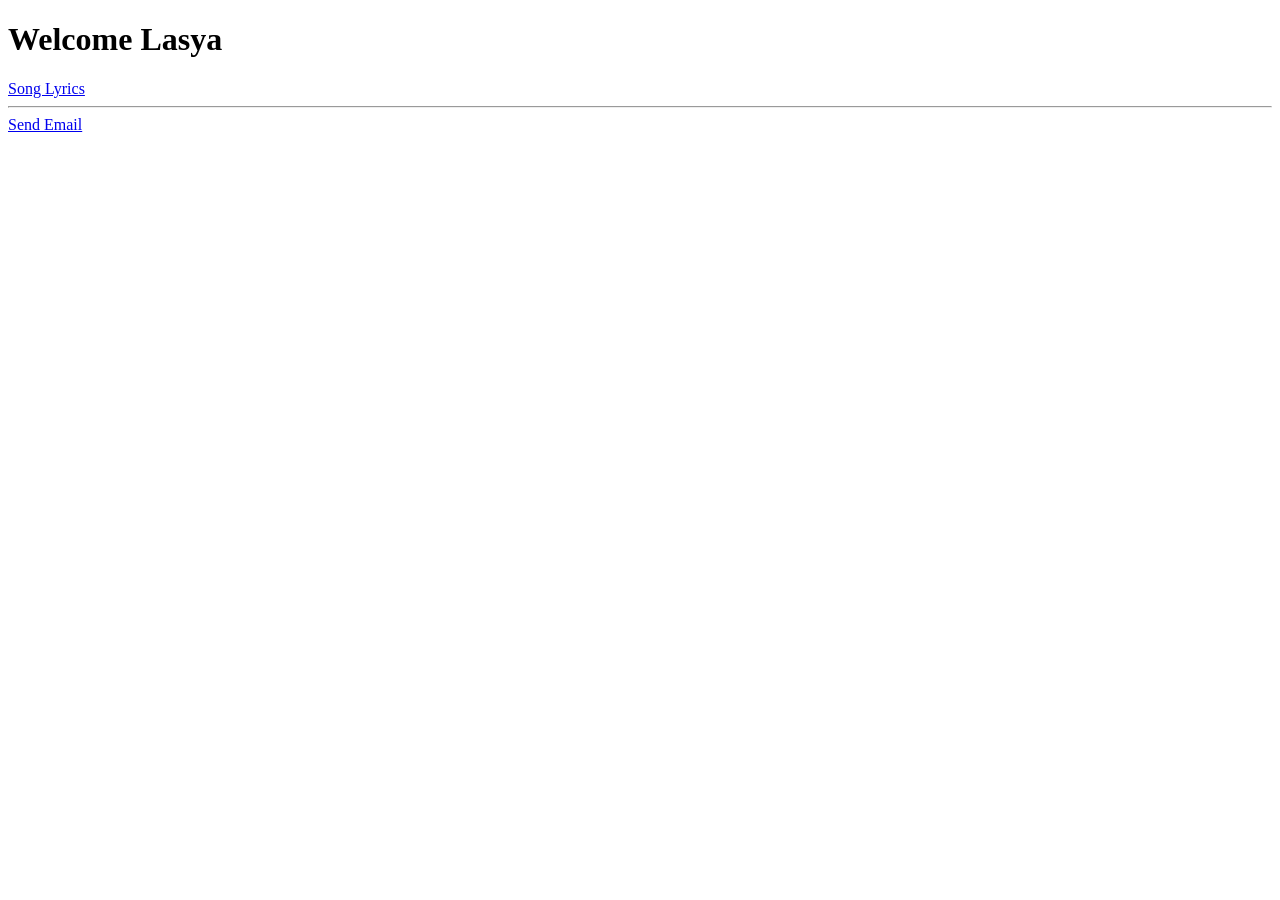
<file: index.html>
<!DOCTYPE html>
<html>
  <head>
    <title>Learning html</title>
  </head>
  <body>
    <h1>Welcome Lasya</h1>
    <a href = "lyrics.html" target="_blank" title="opens lyrics">Song Lyrics</a>
    <hr>
    <a href="mailto:test@fake.com">Send Email</a>
    
    

  </body>
</html>
</file>
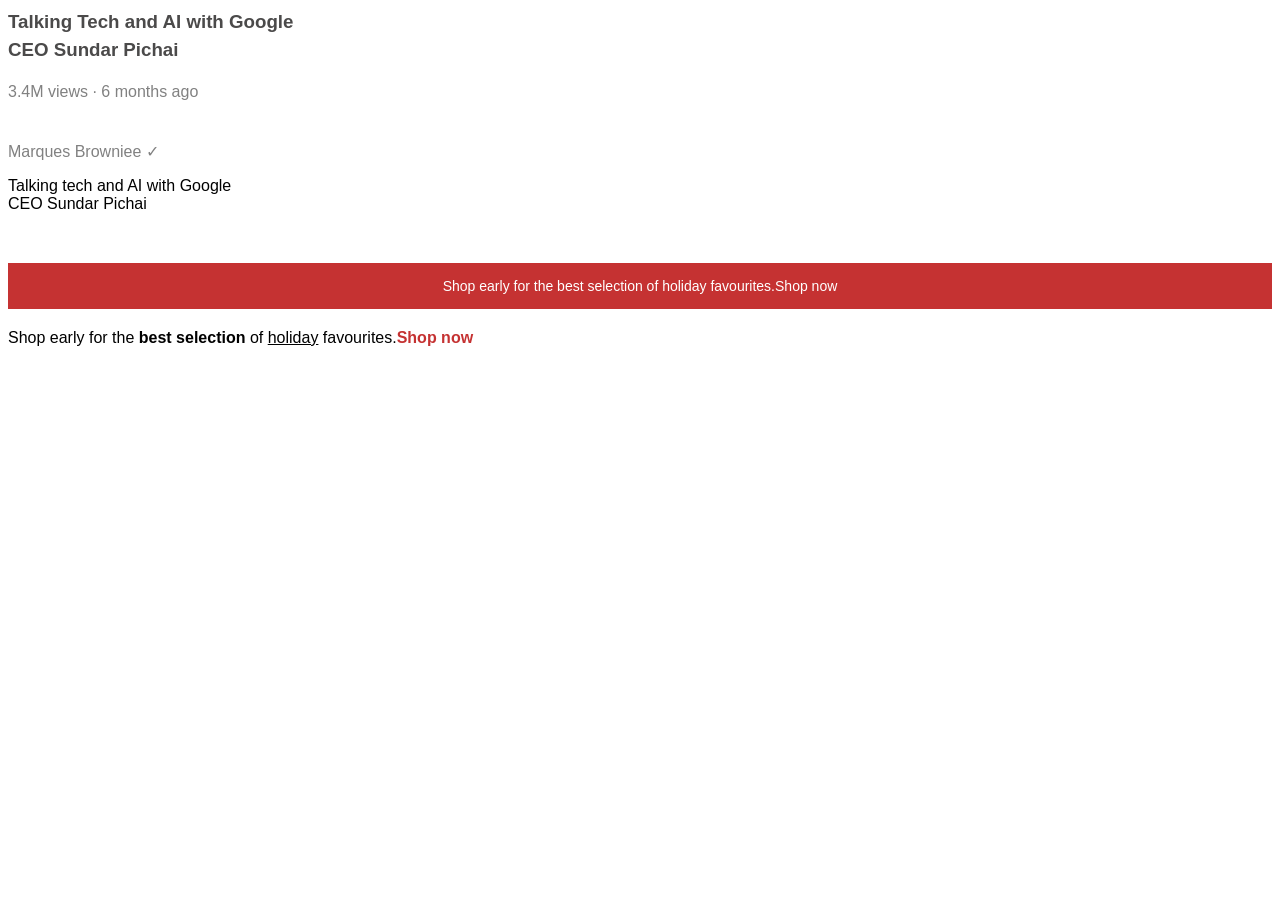
<file: ex5.html>
<html>
    <head>
        <title>Exercises</title>
        <style>
            p{
                font-family:Arial, Helvetica, sans-serif
            }
            h3{
                color: rgb(75, 74, 74);
                font-family: Arial, Helvetica, sans-serif;
                line-height: 1.5;
                font-weight: bold;
            }
            .p1{
                color:rgb(129, 129, 129);
                margin-bottom: 41px;
            }
            .p2{
                color:rgb(129, 129, 129);
            }
            .p4{
                background-color: rgb(197, 50, 50);
                margin-top: 50px;
                margin-bottom: 20px;
                 color:white;
                text-align: center;
                font-size: 14px;
                padding-top:15px;
                padding-bottom:15px;
            }
            .shop{
                color: rgb(197, 50, 50);
                font-weight: bold;
               
            }

        </style>
    </head>
    <body>
        <h3>Talking Tech and AI with Google <br>CEO Sundar Pichai</h3>
        <p class="p1">3.4M views &#183; 6 months ago</p>
        <p class="p2">Marques Browniee &#10003;</p>
        <p class="p3">Talking tech and AI with Google <br>CEO Sundar Pichai</p>
        <p class="p4">Shop early for the best selection of holiday favourites.Shop now</p>
        <p class="p5">Shop early for the <strong>best selection </strong> of <u>holiday</u> favourites.<span class = "shop"
            >Shop now</span></p>
    </body>
</html>
</file>
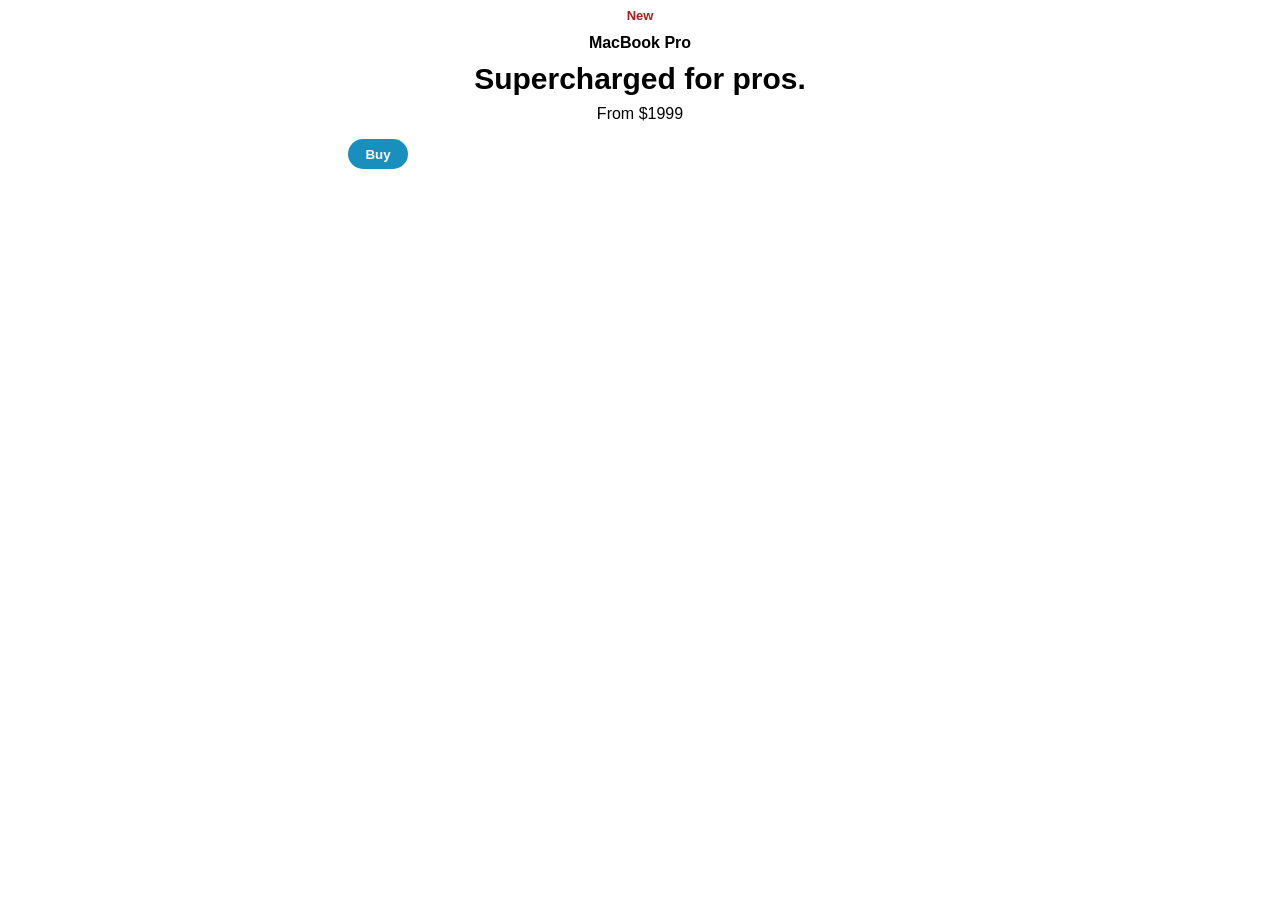
<file: ex5e.html>
<html>
    <head>
        <title>Excercises</title>
        <style>
            p{
                text-align:center;
                font-family:Arial, Helvetica, sans-serif;
            }
            .p1{
                color:rgb(168, 28, 28);
                font-size:small;
                margin-bottom:-5px;

            }
            .p2{
                margin-bottom:-20px;
            }
            .b1{
                background-color:rgb(24, 143, 189);
                color:white;
                font-weight:bold;
                border:none;
                width:60px;
                border-radius: 20px;
                height:30px;
                margin-left:340px;


            }
            .p3{
                font-size:30px;
                font-weight: bolder;
                margin-bottom:-7px;
    
            }
        </style>

    </head>
    <body>
        <p class="p1"><strong>New</strong></p>
        <p class="p2"><strong>MacBook Pro</strong></p>
        <p class="p3">Supercharged for pros.</p>
        <p>From $1999</p>
        <button class = "b1">Buy</button>
    </body>
</html>
</file>
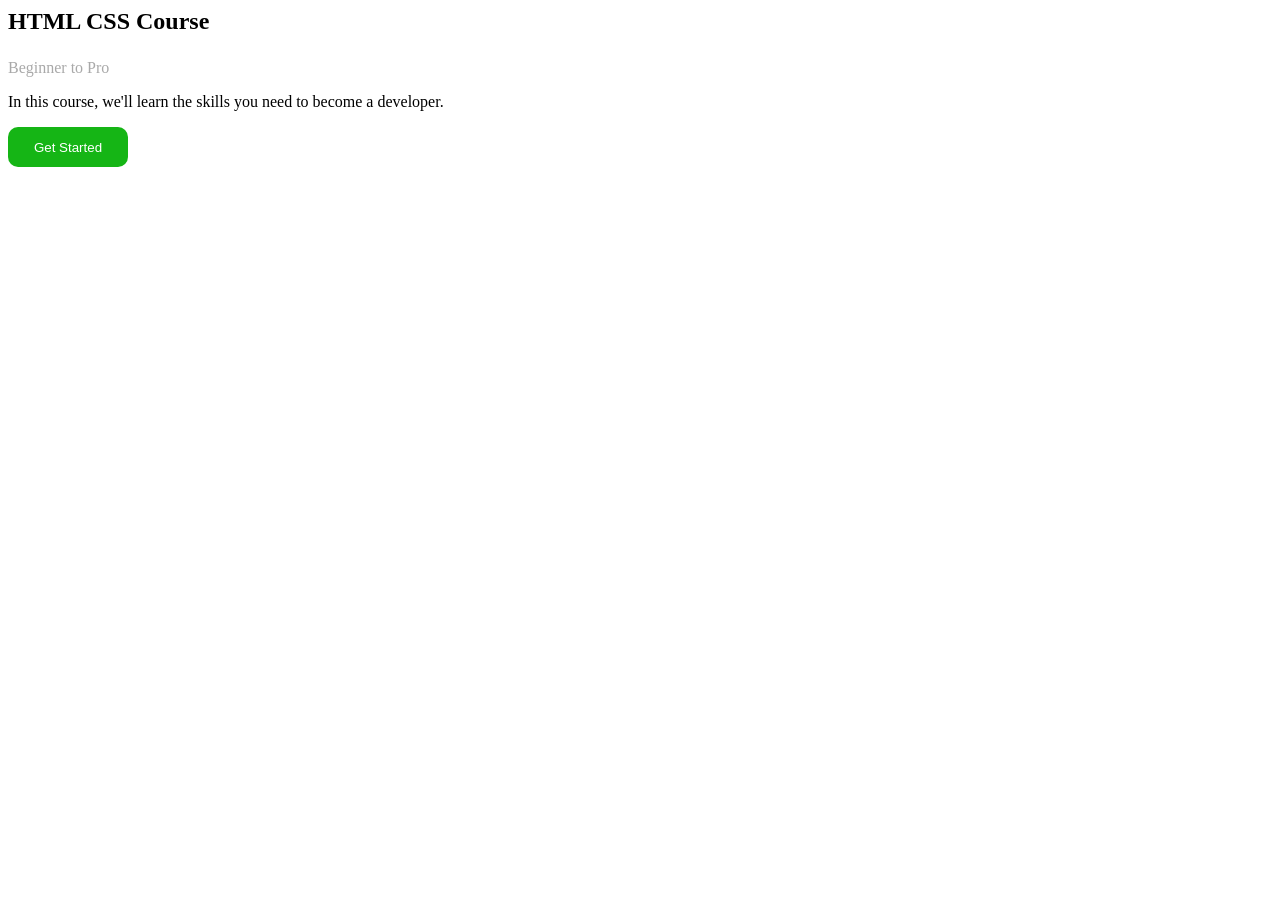
<file: ex_5c.html>
<html>
    <head>
        <title>Exercises</title>
        <style>
            p{
                font-family:verdana;
            }
            .p1{
                font-weight: bold;
                font-size:24px;
            }
            .p2{
                color:darkgrey;
            }
            button{
                background-color:rgb(21, 181, 21);
                color:white;
                border:none;
                border-radius:10px;
                width:120px;
                height:40px;
            }
        </style>
        
    </head>
    <body>
        <p class="p1">HTML CSS Course</p>
        <p class="p2">Beginner to Pro</p>
        <p class="p3">In this course, we'll learn the skills you need to become a developer.</p>
        <button>Get Started</button>
    </body>
</html>
</file>
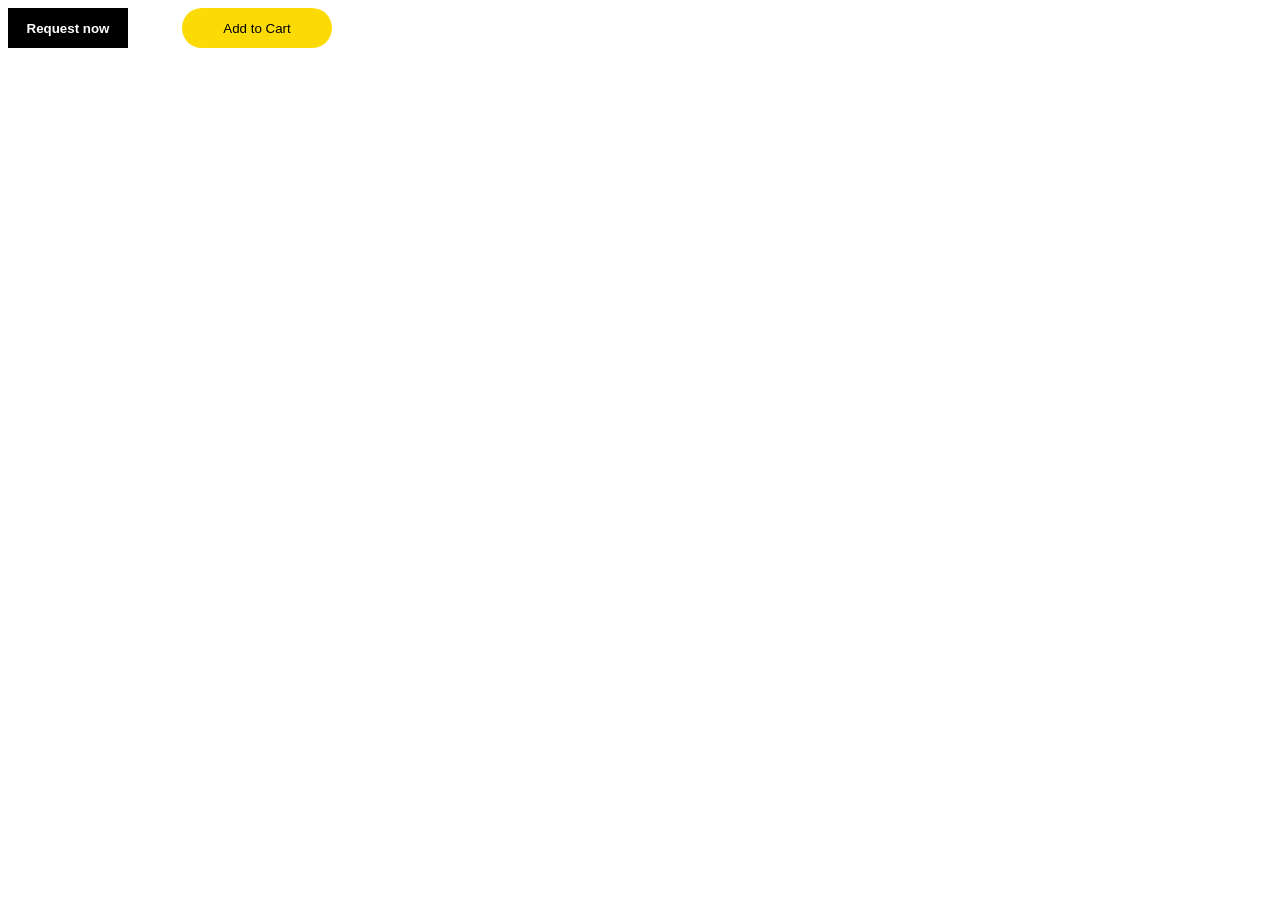
<file: ex_button.html>
<html>
    <head>
        <title>Exercises</title>
        <style>
            .uber{
                color:white;
                background-color: black;
                border:none;
                width: 120px;
                height: 40px;
                font-weight: bold;
                margin-right: 50px;
                cursor: pointer;
            }
            .uber:hover{
                background-color: rgb(75, 74, 74);
            }
            .amazon{
                background-color: rgb(252, 219, 5);
                border:none;
                border-radius: 50px; 
                width: 150px;
                height: 40px;
            }
            .amazon:hover{
                background-color: rgb(252, 226, 76);
            }
        </style>
    </head>
    <body>
        <button class="uber">Request now</button>
        <button class="amazon">Add to Cart</button>
    </body>
</html>
</file>
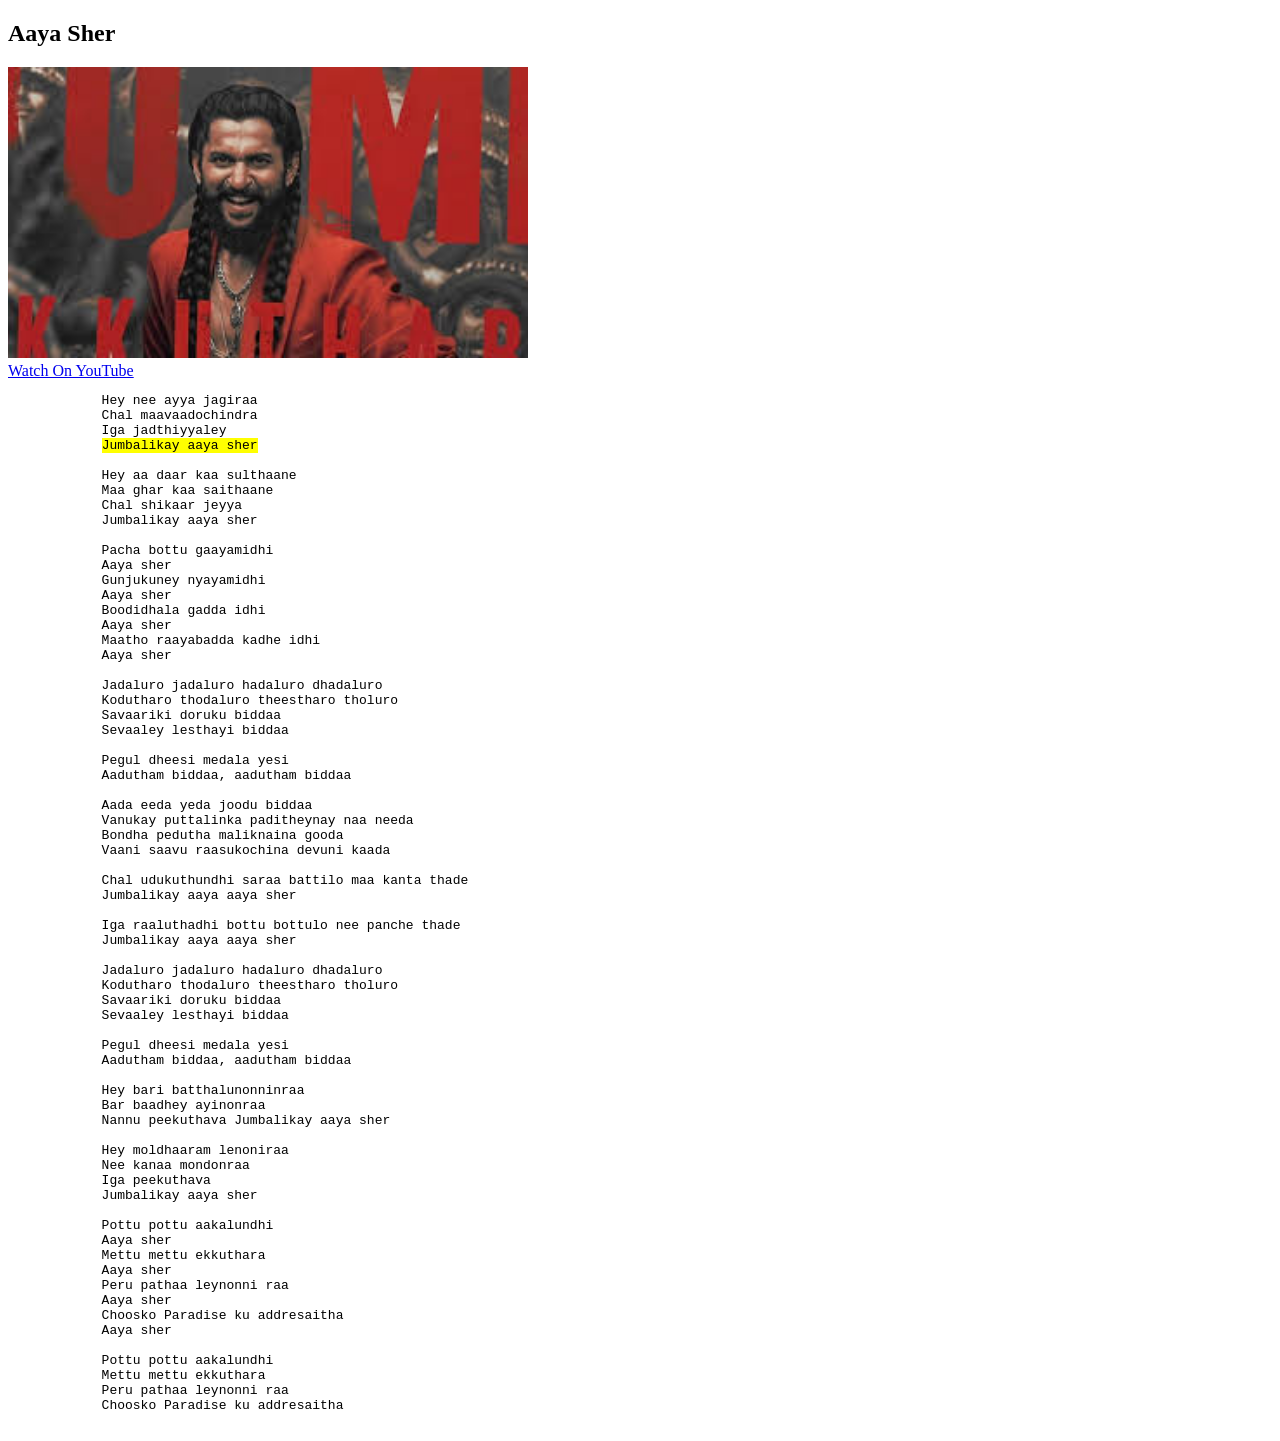
<file: lyrics.html>
<!DOCTYPE html>
<html>
    <head>
        <title>My song Lyrics</title>
    </head>
    <body>
        <h2>Aaya Sher</h2>
        <a href = "https://youtu.be/iAtoZar5W58" target="_blank">
        <img src = "images/AayaSher.jpeg" alt = "Aya Sher Image" width="520">
        </a>
        <br>
        <a href="https://youtu.be/iAtoZar5W58" target="_blank">Watch On YouTube</a>
        <pre>
            Hey nee ayya jagiraa
            Chal maavaadochindra
            Iga jadthiyyaley
            <marK>Jumbalikay aaya sher</marK>

            Hey aa daar kaa sulthaane
            Maa ghar kaa saithaane
            Chal shikaar jeyya
            Jumbalikay aaya sher

            Pacha bottu gaayamidhi
            Aaya sher
            Gunjukuney nyayamidhi
            Aaya sher
            Boodidhala gadda idhi
            Aaya sher
            Maatho raayabadda kadhe idhi
            Aaya sher

            Jadaluro jadaluro hadaluro dhadaluro
            Kodutharo thodaluro theestharo tholuro
            Savaariki doruku biddaa
            Sevaaley lesthayi biddaa

            Pegul dheesi medala yesi
            Aadutham biddaa, aadutham biddaa

            Aada eeda yeda joodu biddaa
            Vanukay puttalinka paditheynay naa needa
            Bondha pedutha maliknaina gooda
            Vaani saavu raasukochina devuni kaada

            Chal udukuthundhi saraa battilo maa kanta thade
            Jumbalikay aaya aaya sher

            Iga raaluthadhi bottu bottulo nee panche thade
            Jumbalikay aaya aaya sher

            Jadaluro jadaluro hadaluro dhadaluro
            Kodutharo thodaluro theestharo tholuro
            Savaariki doruku biddaa
            Sevaaley lesthayi biddaa

            Pegul dheesi medala yesi
            Aadutham biddaa, aadutham biddaa

            Hey bari batthalunonninraa
            Bar baadhey ayinonraa
            Nannu peekuthava Jumbalikay aaya sher

            Hey moldhaaram lenoniraa
            Nee kanaa mondonraa
            Iga peekuthava
            Jumbalikay aaya sher

            Pottu pottu aakalundhi
            Aaya sher
            Mettu mettu ekkuthara
            Aaya sher
            Peru pathaa leynonni raa
            Aaya sher
            Choosko Paradise ku addresaitha
            Aaya sher

            Pottu pottu aakalundhi
            Mettu mettu ekkuthara
            Peru pathaa leynonni raa
            Choosko Paradise ku addresaitha
        </pre>
       

    </body>
</html>
</file>
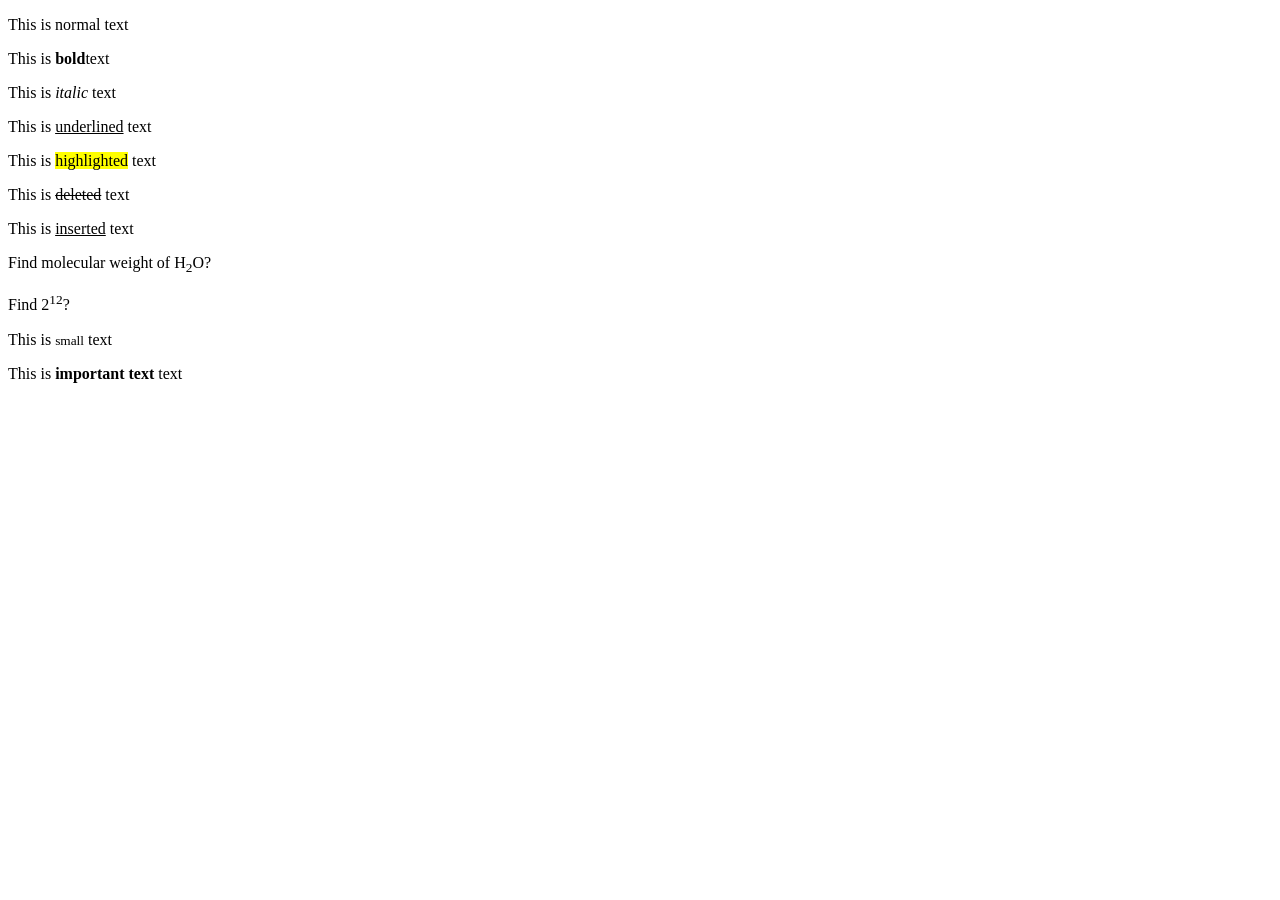
<file: text.html>
<!DOCTYPE html>
<lang="en">
<html>
    <head>
        <title>
            Learning Html
        </title>
    </head>
    <body>
        <p>This is normal text</p>
        <p>This is <b>bold</b>text</p>
        <p>This is <i>italic</i> text</p>
        <p>This is <u>underlined</u> text</p>
        <p>This is <mark>highlighted</mark> text</p>
        <p>This is <del>deleted</del> text</p>
        <p>This is <ins>inserted</ins> text</p>
        <p>Find molecular weight of H<sub>2</sub>O?</p>
        <p>Find 2<sup>12</sup>?</p>
        <p>This is <small>small</small> text</p>
        <p>This is <strong>important text</strong> text</p>
    </body>

</html>
</file>
